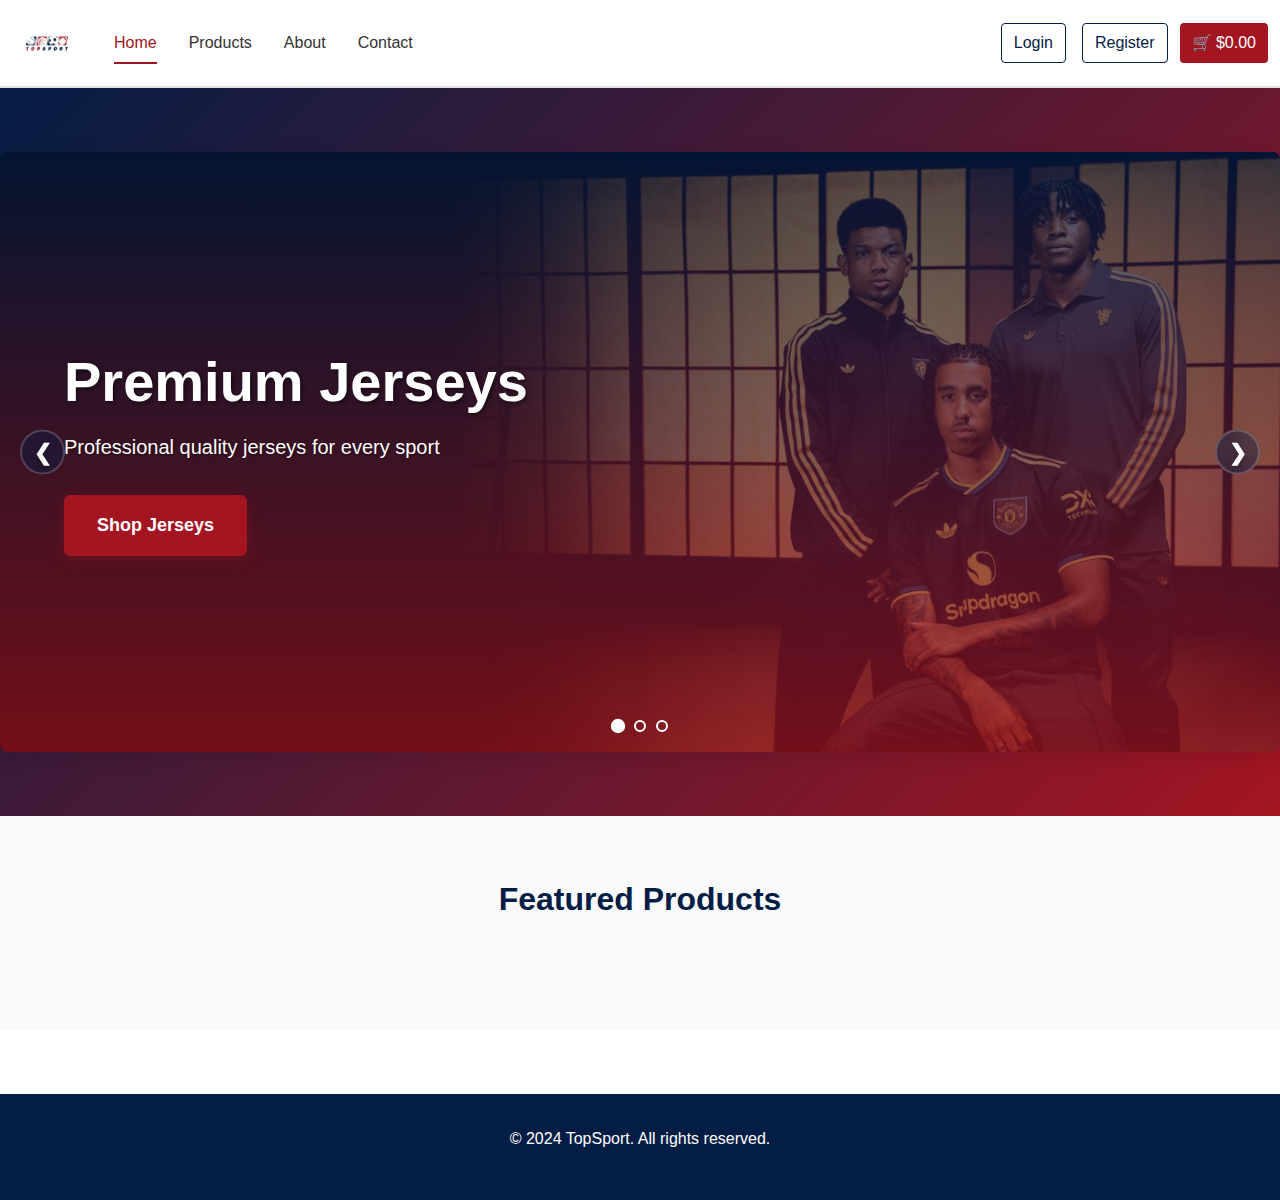
<file: index.html>
<!DOCTYPE html>
<html lang="en">
  <head>
    <meta charset="UTF-8" />
    <meta name="viewport" content="width=device-width, initial-scale=1.0" />
    <title>TopSport</title>
    <link rel="icon" type="image/svg+xml" href="images/title.svg" />

    <!-- Bootstrap CSS for layout only -->
    <link
      href="https://cdn.jsdelivr.net/npm/bootstrap@5.3.0/dist/css/bootstrap.min.css"
      rel="stylesheet"
    />

    <!-- Custom CSS -->
    <link rel="stylesheet" href="styles.css" />
  </head>
  <body>
    <!-- Navigation Header -->
    <header class="navbar-container">
      <nav class="navbar navbar-expand-lg" aria-label="Main navigation">
        <div class="container-fluid">
          <!-- Logo -->
          <a class="navbar-brand" href="#home" aria-label="TopSport Home">
            <img src="images/logo.jpg" alt="TopSport Logo" class="logo" />
          </a>

          <!-- Mobile Menu Toggle -->
          <button
            class="navbar-toggler"
            type="button"
            aria-controls="navbarNav"
            aria-expanded="false"
            aria-label="Toggle navigation menu"
          >
            <span class="navbar-toggler-icon"></span>
          </button>

          <!-- Navigation Links -->
          <div class="collapse navbar-collapse" id="navbarNav">
            <ul class="navbar-nav me-auto">
              <li class="nav-item">
                <a class="nav-link active" href="#home" aria-current="page"
                  >Home</a
                >
              </li>
              <li class="nav-item">
                <a class="nav-link" href="#products">Products</a>
              </li>
              <li class="nav-item">
                <a class="nav-link" href="#about">About</a>
              </li>
              <li class="nav-item">
                <a class="nav-link" href="#contact">Contact</a>
              </li>
            </ul>

            <!-- Auth & Cart Buttons -->
            <div class="navbar-nav ms-auto d-flex flex-row gap-2">
              <a class="nav-link auth-btn" href="auth.html" id="loginBtn"
                >Login</a
              >
              <a class="nav-link auth-btn" href="auth.html" id="registerBtn"
                >Register</a
              >
              <button
                class="btn cart-btn"
                onclick="window.location.href='cart.html'"
                aria-label="Shopping cart"
              >
                <span id="cartTotal">🛒 $0.00</span>
              </button>
            </div>
          </div>
        </div>
      </nav>
    </header>

    <!-- Main Content -->
    <main>
      <!-- Hero Section Placeholder -->
      <section id="hero" class="hero-section">
        <div class="container">
          <h1>Welcome to TopSport</h1>
          <p>Premium sports equipment for champions</p>
          <!-- Hero slider will be implemented here -->
        </div>
      </section>

      <!-- Products Section Placeholder -->
      <section id="products" class="products-section">
        <div class="container">
          <h2>Featured Products</h2>
          <!-- Product cards will be populated here -->
        </div>
      </section>
    </main>

    <!-- Footer Placeholder -->
    <footer class="footer">
      <div class="container">
        <p>&copy; 2024 TopSport. All rights reserved.</p>
      </div>
    </footer>

    <!-- Scripts -->
    <script src="app.js"></script>
    <script src="slider.js"></script>
  </body>
</html>
</file>
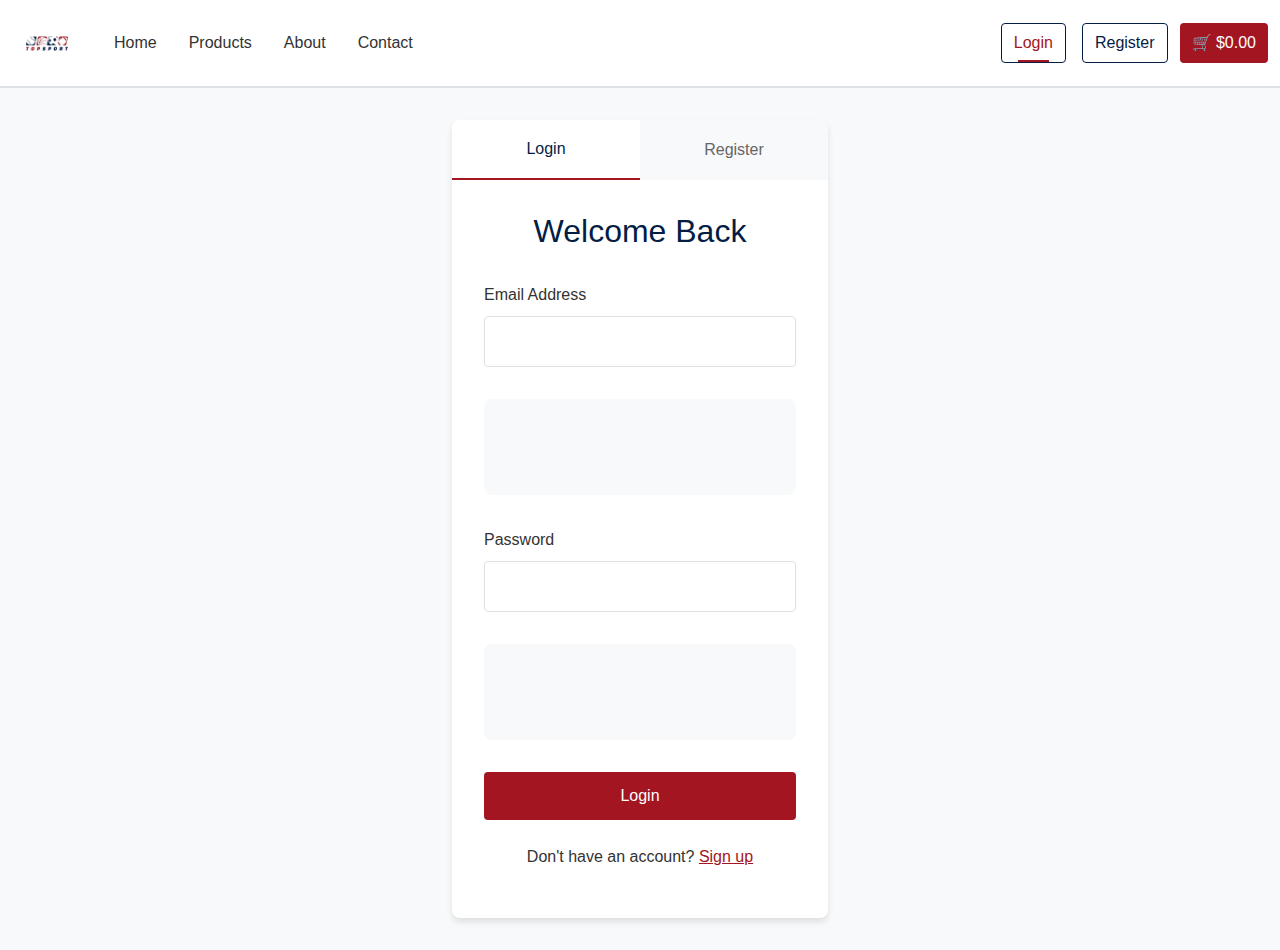
<file: auth.html>
<!DOCTYPE html>
<html lang="en">
<head>
    <meta charset="UTF-8">
    <meta name="viewport" content="width=device-width, initial-scale=1.0">
    <title>Login & Register - TopSport</title>
    
    <!-- Bootstrap CSS for layout only -->
    <link href="https://cdn.jsdelivr.net/npm/bootstrap@5.3.0/dist/css/bootstrap.min.css" rel="stylesheet">
    
    <!-- Custom CSS -->
    <link rel="stylesheet" href="styles.css">
</head>
<body>
    <!-- Navigation Header (same as index.html) -->
    <header class="navbar-container">
        <nav class="navbar navbar-expand-lg" aria-label="Main navigation">
            <div class="container-fluid">
                <!-- Logo -->
                <a class="navbar-brand" href="index.html" aria-label="TopSport Home">
                    <img src="images/logo.jpg" alt="TopSport Logo" class="logo">
                </a>

                <!-- Mobile Menu Toggle -->
                <button class="navbar-toggler" type="button" 
                        aria-controls="navbarNav" 
                        aria-expanded="false" 
                        aria-label="Toggle navigation menu">
                    <span class="navbar-toggler-icon"></span>
                </button>

                <!-- Navigation Links -->
                <div class="collapse navbar-collapse" id="navbarNav">
                    <ul class="navbar-nav me-auto">
                        <li class="nav-item">
                            <a class="nav-link" href="index.html">Home</a>
                        </li>
                        <li class="nav-item">
                            <a class="nav-link" href="index.html#products">Products</a>
                        </li>
                        <li class="nav-item">
                            <a class="nav-link" href="index.html#about">About</a>
                        </li>
                        <li class="nav-item">
                            <a class="nav-link" href="index.html#contact">Contact</a>
                        </li>
                    </ul>

                    <!-- Auth & Cart Buttons -->
                    <div class="navbar-nav ms-auto d-flex flex-row gap-2">
                        <a class="nav-link auth-btn active" href="auth.html" id="loginBtn">Login</a>
                        <a class="nav-link auth-btn" href="auth.html" id="registerBtn">Register</a>
                        <button class="btn cart-btn" 
                                onclick="window.location.href='cart.html'" 
                                aria-label="Shopping cart">
                            <span id="cartTotal">🛒 $0.00</span>
                        </button>
                    </div>
                </div>
            </div>
        </nav>
    </header>

    <!-- Auth Forms Container -->
    <main class="auth-container">
        <div class="container">
            <div class="row justify-content-center">
                <div class="col-md-6 col-lg-4">
                    <div class="auth-card">
                        <!-- Tab Navigation -->
                        <div class="auth-tabs">
                            <button class="tab-btn active" data-tab="login" aria-label="Login tab">Login</button>
                            <button class="tab-btn" data-tab="register" aria-label="Register tab">Register</button>
                        </div>

                        <!-- Login Form -->
                        <form id="loginForm" class="auth-form active" novalidate>
                            <h2>Welcome Back</h2>
                            
                            <div class="form-group">
                                <label for="loginEmail">Email Address</label>
                                <input type="email" id="loginEmail" name="email" required 
                                       aria-describedby="loginEmailError">
                                <div class="error-message" id="loginEmailError"></div>
                            </div>

                            <div class="form-group">
                                <label for="loginPassword">Password</label>
                                <input type="password" id="loginPassword" name="password" required 
                                       aria-describedby="loginPasswordError">
                                <div class="error-message" id="loginPasswordError"></div>
                            </div>

                            <button type="submit" class="btn auth-submit-btn">Login</button>
                            
                            <div class="form-footer">
                                <p>Don't have an account? <button type="button" class="link-btn" data-tab="register">Sign up</button></p>
                            </div>
                        </form>

                        <!-- Register Form -->
                        <form id="registerForm" class="auth-form" novalidate>
                            <h2>Create Account</h2>
                            
                            <div class="form-group">
                                <label for="registerName">Full Name</label>
                                <input type="text" id="registerName" name="name" required 
                                       aria-describedby="registerNameError">
                                <div class="error-message" id="registerNameError"></div>
                            </div>

                            <div class="form-group">
                                <label for="registerEmail">Email Address</label>
                                <input type="email" id="registerEmail" name="email" required 
                                       aria-describedby="registerEmailError">
                                <div class="error-message" id="registerEmailError"></div>
                            </div>

                            <div class="form-group">
                                <label for="registerPassword">Password</label>
                                <input type="password" id="registerPassword" name="password" required 
                                       aria-describedby="registerPasswordError">
                                <div class="error-message" id="registerPasswordError"></div>
                            </div>

                            <div class="form-group">
                                <label for="confirmPassword">Confirm Password</label>
                                <input type="password" id="confirmPassword" name="confirmPassword" required 
                                       aria-describedby="confirmPasswordError">
                                <div class="error-message" id="confirmPasswordError"></div>
                            </div>

                            <button type="submit" class="btn auth-submit-btn">Create Account</button>
                            
                            <div class="form-footer">
                                <p>Already have an account? <button type="button" class="link-btn" data-tab="login">Sign in</button></p>
                            </div>
                        </form>
                    </div>
                </div>
            </div>
        </div>
    </main>

    <!-- Scripts -->
    <script src="app.js"></script>
    <script src="auth.js"></script>
</body>
</html>
</file>
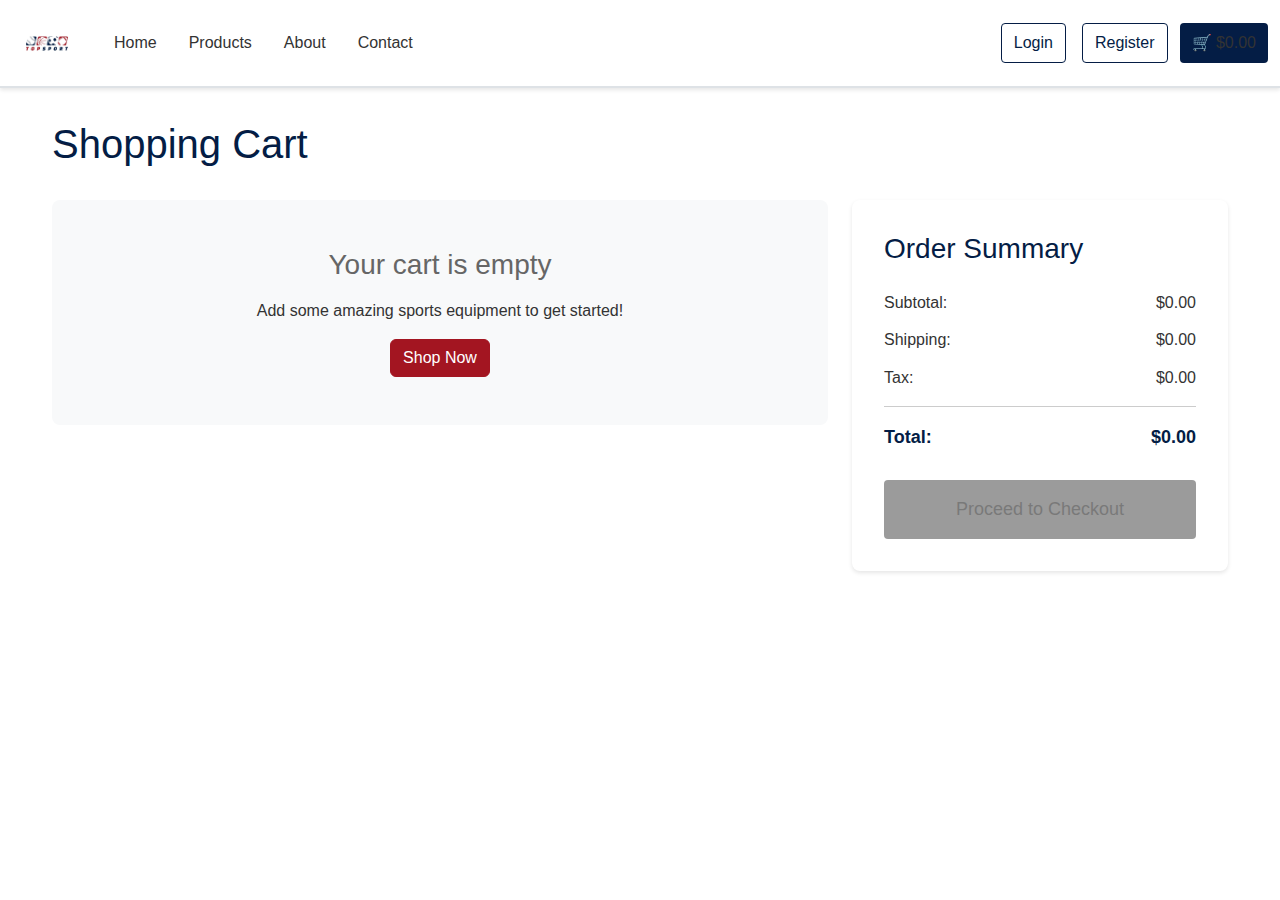
<file: cart.html>
<!DOCTYPE html>
<html lang="en">
<head>
    <meta charset="UTF-8">
    <meta name="viewport" content="width=device-width, initial-scale=1.0">
    <title>Shopping Cart - TopSport</title>
    
    <!-- Bootstrap CSS for layout only -->
    <link href="https://cdn.jsdelivr.net/npm/bootstrap@5.3.0/dist/css/bootstrap.min.css" rel="stylesheet">
    
    <!-- Custom CSS -->
    <link rel="stylesheet" href="styles.css">
</head>
<body>
    <!-- Navigation Header (same as other pages) -->
    <header class="navbar-container">
        <nav class="navbar navbar-expand-lg" aria-label="Main navigation">
            <div class="container-fluid">
                <!-- Logo -->
                <a class="navbar-brand" href="index.html" aria-label="TopSport Home">
                    <img src="images/logo.jpg" alt="TopSport Logo" class="logo">
                </a>

                <!-- Mobile Menu Toggle -->
                <button class="navbar-toggler" type="button" 
                        aria-controls="navbarNav" 
                        aria-expanded="false" 
                        aria-label="Toggle navigation menu">
                    <span class="navbar-toggler-icon"></span>
                </button>

                <!-- Navigation Links -->
                <div class="collapse navbar-collapse" id="navbarNav">
                    <ul class="navbar-nav me-auto">
                        <li class="nav-item">
                            <a class="nav-link" href="index.html">Home</a>
                        </li>
                        <li class="nav-item">
                            <a class="nav-link" href="index.html#products">Products</a>
                        </li>
                        <li class="nav-item">
                            <a class="nav-link" href="index.html#about">About</a>
                        </li>
                        <li class="nav-item">
                            <a class="nav-link" href="index.html#contact">Contact</a>
                        </li>
                    </ul>

                    <!-- Auth & Cart Buttons -->
                    <div class="navbar-nav ms-auto d-flex flex-row gap-2">
                        <a class="nav-link auth-btn" href="auth.html" id="loginBtn">Login</a>
                        <a class="nav-link auth-btn" href="auth.html" id="registerBtn">Register</a>
                        <button class="btn cart-btn active" 
                                onclick="window.location.href='cart.html'" 
                                aria-label="Shopping cart">
                            <span id="cartTotal">🛒 $0.00</span>
                        </button>
                    </div>
                </div>
            </div>
        </nav>
    </header>

    <!-- Cart Content -->
    <main class="cart-container">
        <div class="container">
            <div class="row">
                <div class="col-12">
                    <h1>Shopping Cart</h1>
                </div>
            </div>

            <!-- Cart Items -->
            <div class="row">
                <div class="col-lg-8">
                    <div class="cart-items" id="cartItemsContainer">
                        <!-- Cart items will be populated by JavaScript -->
                        <div class="empty-cart" id="emptyCartMessage">
                            <h3>Your cart is empty</h3>
                            <p>Add some amazing sports equipment to get started!</p>
                            <a href="index.html#products" class="btn btn-primary">Shop Now</a>
                        </div>
                    </div>
                </div>

                <!-- Cart Summary -->
                <div class="col-lg-4">
                    <div class="cart-summary">
                        <h3>Order Summary</h3>
                        <div class="summary-row">
                            <span>Subtotal:</span>
                            <span id="cartSubtotal">$0.00</span>
                        </div>
                        <div class="summary-row">
                            <span>Shipping:</span>
                            <span id="cartShipping">$0.00</span>
                        </div>
                        <div class="summary-row">
                            <span>Tax:</span>
                            <span id="cartTax">$0.00</span>
                        </div>
                        <hr>
                        <div class="summary-row total">
                            <span>Total:</span>
                            <span id="cartGrandTotal">$0.00</span>
                        </div>
                        
                        <button class="btn checkout-btn" id="checkoutBtn" disabled>
                            Proceed to Checkout
                        </button>
                    </div>
                </div>
            </div>
        </div>
    </main>

    <!-- Scripts -->
    <script src="app.js"></script>
</body>
</html>
</file>
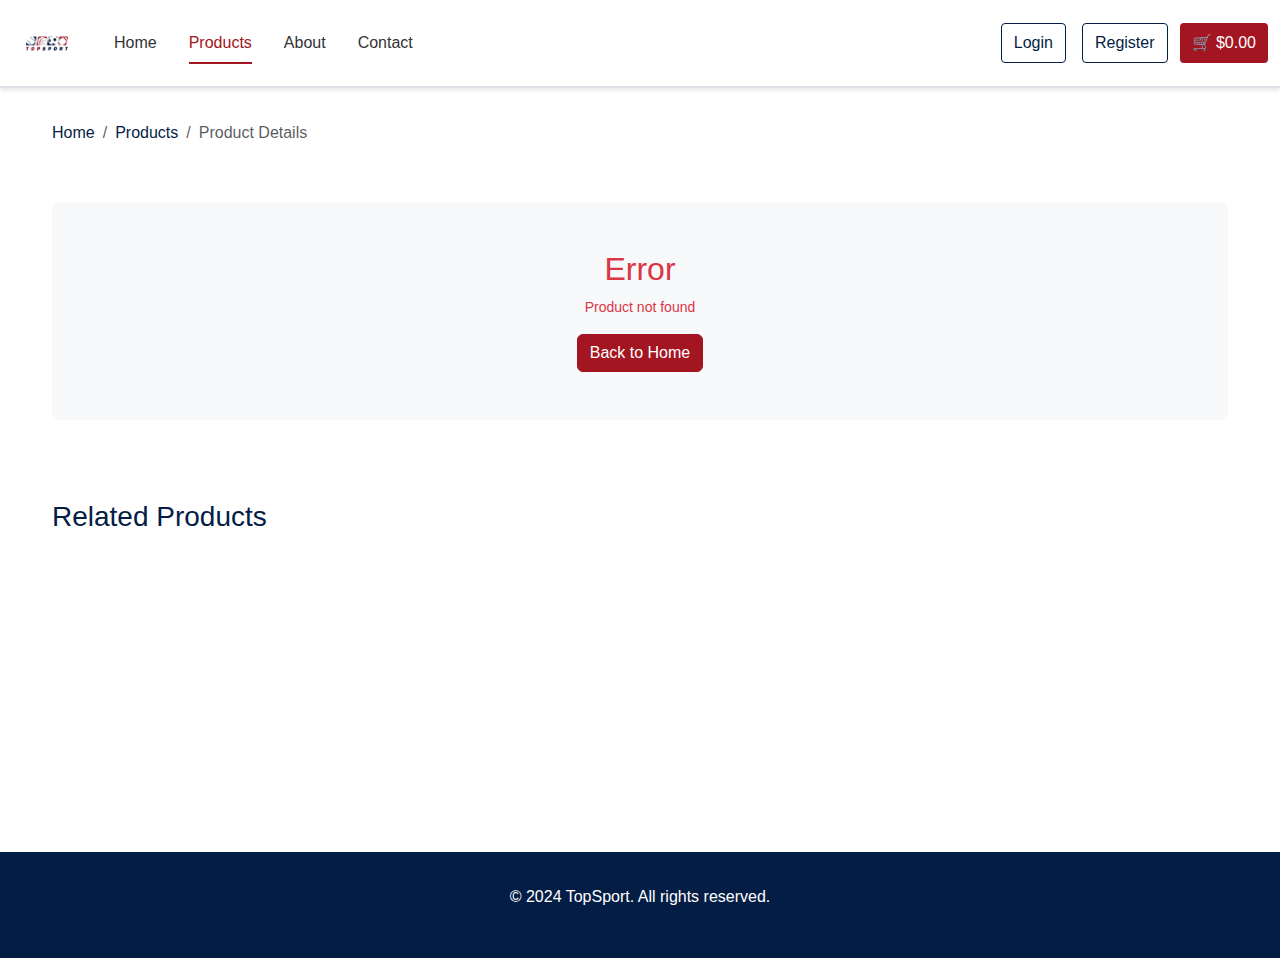
<file: product-details.html>
<!DOCTYPE html>
<html lang="en">
  <head>
    <meta charset="UTF-8" />
    <meta name="viewport" content="width=device-width, initial-scale=1.0" />
    <title>Product Details - TopSport</title>
    <link rel="icon" type="image/svg+xml" href="images/title.svg" />

    <!-- Bootstrap CSS for layout only -->
    <link
      href="https://cdn.jsdelivr.net/npm/bootstrap@5.3.0/dist/css/bootstrap.min.css"
      rel="stylesheet"
    />

    <!-- Custom CSS -->
    <link rel="stylesheet" href="styles.css" />
  </head>
  <body>
    <!-- Navigation Header (same as other pages) -->
    <header class="navbar-container">
      <nav class="navbar navbar-expand-lg" aria-label="Main navigation">
        <div class="container-fluid">
          <!-- Logo -->
          <a class="navbar-brand" href="index.html" aria-label="TopSport Home">
            <img src="images/logo.jpg" alt="TopSport Logo" class="logo" />
          </a>

          <!-- Mobile Menu Toggle -->
          <button
            class="navbar-toggler"
            type="button"
            aria-controls="navbarNav"
            aria-expanded="false"
            aria-label="Toggle navigation menu"
          >
            <span class="navbar-toggler-icon"></span>
          </button>

          <!-- Navigation Links -->
          <div class="collapse navbar-collapse" id="navbarNav">
            <ul class="navbar-nav me-auto">
              <li class="nav-item">
                <a class="nav-link" href="index.html">Home</a>
              </li>
              <li class="nav-item">
                <a class="nav-link active" href="index.html#products">Products</a>
              </li>
              <li class="nav-item">
                <a class="nav-link" href="index.html#about">About</a>
              </li>
              <li class="nav-item">
                <a class="nav-link" href="index.html#contact">Contact</a>
              </li>
            </ul>

            <!-- Auth & Cart Buttons -->
            <div class="navbar-nav ms-auto d-flex flex-row gap-2">
              <a class="nav-link auth-btn" href="auth.html" id="loginBtn">Login</a>
              <a class="nav-link auth-btn" href="auth.html" id="registerBtn">Register</a>
              <button
                class="btn cart-btn"
                onclick="window.location.href='cart.html'"
                aria-label="Shopping cart"
              >
                <span id="cartTotal">🛒 $0.00</span>
              </button>
            </div>
          </div>
        </div>
      </nav>
    </header>

    <!-- Product Details Content -->
    <main class="product-details-container">
      <div class="container">
        <!-- Breadcrumb -->
        <nav aria-label="breadcrumb" class="mb-4">
          <ol class="breadcrumb">
            <li class="breadcrumb-item"><a href="index.html">Home</a></li>
            <li class="breadcrumb-item"><a href="index.html#products">Products</a></li>
            <li class="breadcrumb-item active" aria-current="page" id="productBreadcrumb">Product Details</li>
          </ol>
        </nav>

        <!-- Product Details -->
        <div class="row" id="productDetailsContent">
          <!-- Content will be populated by JavaScript -->
          <div class="col-12 text-center">
            <div class="loading-spinner">Loading product details...</div>
          </div>
        </div>

        <!-- Related Products -->
        <section class="related-products mt-5">
          <h3>Related Products</h3>
          <div class="row" id="relatedProductsGrid">
            <!-- Related products will be populated here -->
          </div>
        </section>
      </div>
    </main>

    <!-- Back to Top Button -->
    <button id="backToTopBtn" class="back-to-top" aria-label="Back to top">
      <span class="back-to-top-icon">↑</span>
    </button>

    <!-- Footer -->
    <footer class="footer">
      <div class="container">
        <p>&copy; 2024 TopSport. All rights reserved.</p>
      </div>
    </footer>

    <!-- Scripts -->
    <script src="app.js"></script>
    <script src="product-details.js"></script>
  </body>
</html>
</file>
<file: styles.css>
/* CSS Variables - Extracted from logo colors */
:root {
    --primary-color: #041D45;
    --accent-color: #A31521;
    --text-color: #333;
    --text-light: #666;
    --bg-color: #ffffff;
    --bg-light: #f8f9fa;
    --border-color: #dee2e6;
    --success-color: #28a745;
    --error-color: #dc3545;
    --warning-color: #ffc107;
    
    /* Responsive breakpoints */
    --mobile-max: 500px;
    --laptop-min: 1024px;
}

/* Global Styles */
* {
    margin: 0;
    padding: 0;
    box-sizing: border-box;
}

body {
    font-family: 'Segoe UI', Tahoma, Geneva, Verdana, sans-serif;
    line-height: 1.6;
    color: var(--text-color);
    background-color: var(--bg-color);
}

/* Navigation Styles */
.navbar-container {
    background-color: var(--bg-color);
    border-bottom: 2px solid var(--border-color);
    box-shadow: 0 2px 4px rgba(0,0,0,0.1);
}

.navbar {
    padding: 0.5rem 0;
}

.navbar-brand {
    padding: 0;
}

.logo {
    height: 70px;
    width: auto;
    transition: transform 0.3s ease;
}

.logo:hover {
    transform: scale(1.05);
}

/* Navigation Links */
.nav-link {
    color: var(--text-color) !important;
    font-weight: 500;
    padding: 0.5rem 1rem !important;
    transition: all 0.3s ease;
    position: relative;
    border: none;
}

.nav-link:hover {
    color: var(--accent-color) !important;
}

.nav-link:hover::after {
    content: '';
    position: absolute;
    bottom: 0;
    left: 1rem;
    right: 1rem;
    height: 2px;
    background-color: var(--accent-color);
    animation: slideIn 0.3s ease;
}

.nav-link.active {
    color: var(--accent-color) !important;
}

.nav-link.active::after {
    content: '';
    position: absolute;
    bottom: 0;
    left: 1rem;
    right: 1rem;
    height: 2px;
    background-color: var(--accent-color);
}

@keyframes slideIn {
    from {
        width: 0;
        left: 50%;
        right: 50%;
    }
    to {
        width: auto;
        left: 1rem;
        right: 1rem;
    }
}

/* Auth Buttons */
.auth-btn {
    background-color: transparent;
    border: 1px solid var(--primary-color);
    color: var(--primary-color) !important;
    padding: 0.375rem 0.75rem !important;
    border-radius: 4px;
    text-decoration: none;
    transition: all 0.3s ease;
    margin: 0 0.25rem;
}

.auth-btn:hover {
    background-color: var(--primary-color);
    color: white !important;
}

/* Cart Button */
.cart-btn {
    background-color: var(--accent-color);
    color: white;
    border: none;
    padding: 0.375rem 0.75rem;
    border-radius: 4px;
    font-weight: 500;
    transition: all 0.3s ease;
}

.cart-btn:hover {
    background-color: #8b1219;
    transform: translateY(-1px);
}

.cart-btn.active {
    background-color: var(--primary-color);
}

/* Mobile Navigation Toggle */
.navbar-toggler {
    border: none;
    padding: 0.25rem 0.5rem;
    background-color: transparent;
}

.navbar-toggler:focus {
    box-shadow: 0 0 0 0.2rem rgba(4, 29, 69, 0.25);
}

.navbar-toggler-icon {
    background-image: none;
    width: 24px;
    height: 18px;
    position: relative;
    transition: all 0.3s ease;
}

.navbar-toggler-icon::before,
.navbar-toggler-icon::after,
.navbar-toggler-icon {
    background-color: var(--primary-color);
}

.navbar-toggler-icon::before,
.navbar-toggler-icon::after {
    content: '';
    position: absolute;
    left: 0;
    width: 100%;
    height: 2px;
    transition: all 0.3s ease;
}

.navbar-toggler-icon::before {
    top: 0;
}

.navbar-toggler-icon::after {
    bottom: 0;
}

.navbar-toggler-icon {
    background-color: var(--primary-color);
    height: 2px;
    top: 8px;
}

/* Mobile Styles */
@media (max-width: 500px) {
    .navbar-nav.ms-auto {
        flex-direction: column !important;
        gap: 0.5rem !important;
        margin-top: 1rem;
        padding-top: 1rem;
        border-top: 1px solid var(--border-color);
    }
    
    .auth-btn,
    .cart-btn {
        text-align: center;
        width: 100%;
        margin: 0.25rem 0;
    }
    
    .logo {
        height: 60px;
    }
    
    .navbar-collapse {
        margin-top: 1rem;
    }
}

/* Hero Section Placeholder */
.hero-section {
    background: linear-gradient(135deg, var(--primary-color), var(--accent-color));
    color: white;
    padding: 4rem 0;
    text-align: center;
}

.hero-section h1 {
    font-size: 3rem;
    margin-bottom: 1rem;
    font-weight: 700;
}

.hero-section p {
    font-size: 1.25rem;
    margin-bottom: 2rem;
}

@media (max-width: 500px) {
    .hero-section {
        padding: 2rem 0;
    }
    
    .hero-section h1 {
        font-size: 2rem;
    }
    
    .hero-section p {
        font-size: 1rem;
    }
}

/* Products Section Placeholder */
.products-section {
    padding: 4rem 0;
    background-color: var(--bg-light);
}

.products-section h2 {
    text-align: center;
    margin-bottom: 3rem;
    color: var(--primary-color);
    font-weight: 600;
}

/* Auth Page Styles */
.auth-container {
    min-height: calc(100vh - 200px);
    display: flex;
    align-items: center;
    padding: 2rem 0;
    background-color: var(--bg-light);
}

.auth-card {
    background: white;
    border-radius: 8px;
    box-shadow: 0 4px 6px rgba(0, 0, 0, 0.1);
    overflow: hidden;
}

.auth-tabs {
    display: flex;
    background-color: var(--bg-light);
}

.tab-btn {
    flex: 1;
    padding: 1rem;
    border: none;
    background: transparent;
    color: var(--text-light);
    font-weight: 500;
    cursor: pointer;
    transition: all 0.3s ease;
}

.tab-btn.active {
    background-color: white;
    color: var(--primary-color);
    border-bottom: 2px solid var(--accent-color);
}

.auth-form {
    display: none;
    padding: 2rem;
}

.auth-form.active {
    display: block;
}

.auth-form h2 {
    text-align: center;
    margin-bottom: 2rem;
    color: var(--primary-color);
}

.form-group {
    margin-bottom: 1.5rem;
}

.form-group label {
    display: block;
    margin-bottom: 0.5rem;
    font-weight: 500;
    color: var(--text-color);
}

.form-group input {
    width: 100%;
    padding: 0.75rem;
    border: 1px solid var(--border-color);
    border-radius: 4px;
    font-size: 1rem;
    transition: border-color 0.3s ease;
}

.form-group input:focus {
    outline: none;
    border-color: var(--accent-color);
    box-shadow: 0 0 0 0.2rem rgba(163, 21, 33, 0.25);
}

.error-message {
    color: var(--error-color);
    font-size: 0.875rem;
    margin-top: 0.25rem;
    min-height: 1.25rem;
}

.auth-submit-btn {
    width: 100%;
    padding: 0.75rem;
    background-color: var(--accent-color);
    color: white;
    border: none;
    border-radius: 4px;
    font-size: 1rem;
    font-weight: 500;
    cursor: pointer;
    transition: background-color 0.3s ease;
}

.auth-submit-btn:hover {
    background-color: #8b1219;
}

.form-footer {
    text-align: center;
    margin-top: 1.5rem;
}

.link-btn {
    background: none;
    border: none;
    color: var(--accent-color);
    text-decoration: underline;
    cursor: pointer;
    font-size: inherit;
}

.link-btn:hover {
    color: #8b1219;
}

/* Cart Page Styles */
.cart-container {
    min-height: calc(100vh - 200px);
    padding: 2rem 0;
}

.cart-container h1 {
    color: var(--primary-color);
    margin-bottom: 2rem;
}

.empty-cart {
    text-align: center;
    padding: 3rem;
    background-color: var(--bg-light);
    border-radius: 8px;
}

.empty-cart h3 {
    color: var(--text-light);
    margin-bottom: 1rem;
}

.cart-summary {
    background: white;
    padding: 2rem;
    border-radius: 8px;
    box-shadow: 0 2px 4px rgba(0, 0, 0, 0.1);
    position: sticky;
    top: 2rem;
}

.cart-summary h3 {
    color: var(--primary-color);
    margin-bottom: 1.5rem;
}

.summary-row {
    display: flex;
    justify-content: space-between;
    margin-bottom: 0.75rem;
}

.summary-row.total {
    font-weight: 600;
    font-size: 1.125rem;
    color: var(--primary-color);
}

.checkout-btn {
    width: 100%;
    padding: 1rem;
    background-color: var(--accent-color);
    color: white;
    border: none;
    border-radius: 4px;
    font-size: 1.125rem;
    font-weight: 500;
    cursor: pointer;
    transition: background-color 0.3s ease;
    margin-top: 1rem;
}

.checkout-btn:hover:not(:disabled) {
    background-color: #8b1219;
}

.checkout-btn:disabled {
    background-color: var(--text-light);
    cursor: not-allowed;
}

/* Footer */
.footer {
    background-color: var(--primary-color);
    color: white;
    text-align: center;
    padding: 2rem 0;
    margin-top: 4rem;
}

/* Utility Classes */
.btn-primary {
    background-color: var(--accent-color);
    border-color: var(--accent-color);
}

.btn-primary:hover {
    background-color: #8b1219;
    border-color: #8b1219;
}

/* Focus Styles for Accessibility */
button:focus,
.nav-link:focus,
input:focus {
    outline: 2px solid var(--accent-color);
    outline-offset: 2px;
}

/* Hero Slider Styles */
.hero-slider {
    position: relative;
    height: 500px;
    overflow: hidden;
    border-radius: 8px;
    box-shadow: 0 4px 20px rgba(0, 0, 0, 0.1);
}

.slider-wrapper {
    position: relative;
    height: 100%;
}

.slides-container {
    position: relative;
    height: 100%;
}

.slide {
    position: absolute;
    top: 0;
    left: 0;
    width: 100%;
    height: 100%;
    background-size: cover;
    background-position: center;
    background-repeat: no-repeat;
    display: flex;
    align-items: center;
    justify-content: flex-start;
    opacity: 0;
    transition: opacity 0.5s ease-in-out;
}

.slide.active {
    opacity: 1;
}

.slide-content {
    text-align: left;
    color: white;
    max-width: 600px;
    padding: 2rem;
    margin-left: 2rem;
}

.slide-title {
    font-size: 3rem;
    font-weight: 700;
    margin-bottom: 1rem;
    text-shadow: 2px 2px 4px rgba(0, 0, 0, 0.5);
}

.slide-subtitle {
    font-size: 1.25rem;
    margin-bottom: 2rem;
    text-shadow: 1px 1px 2px rgba(0, 0, 0, 0.5);
}

.slide-cta {
    background-color: var(--accent-color);
    color: white;
    padding: 1rem 2rem;
    font-size: 1.125rem;
    font-weight: 600;
    text-decoration: none;
    border-radius: 6px;
    transition: all 0.3s ease;
    display: inline-block;
    box-shadow: 0 4px 15px rgba(163, 21, 33, 0.3);
}

.slide-cta:hover {
    background-color: #8b1219;
    transform: translateY(-2px);
    box-shadow: 0 6px 20px rgba(163, 21, 33, 0.4);
    color: white;
}

/* Slider Controls */
.slider-control {
    position: absolute;
    top: 50%;
    transform: translateY(-50%);
    background: rgba(4, 29, 69, 0.4);
    border: 2px solid rgba(255, 255, 255, 0.2);
    width: 45px;
    height: 45px;
    border-radius: 50%;
    cursor: pointer;
    transition: all 0.3s ease;
    z-index: 10;
    display: flex;
    align-items: center;
    justify-content: center;
    backdrop-filter: blur(10px);
}

.slider-control:hover {
    background: var(--accent-color);
    border-color: rgba(255, 255, 255, 0.6);
    transform: translateY(-50%) scale(1.1);
    box-shadow: 0 4px 15px rgba(163, 21, 33, 0.4);
}

.slider-control.prev {
    left: 20px;
}

.slider-control.next {
    right: 20px;
}

.control-icon {
    font-size: 1.4rem;
    color: white;
    font-weight: bold;
    text-shadow: 0 2px 4px rgba(0, 0, 0, 0.3);
}

/* Play/Pause Button */
.slider-playpause {
    position: absolute;
    top: 20px;
    right: 20px;
    background: rgba(255, 255, 255, 0.9);
    border: none;
    width: 40px;
    height: 40px;
    border-radius: 50%;
    cursor: pointer;
    transition: all 0.3s ease;
    z-index: 10;
    display: flex;
    align-items: center;
    justify-content: center;
}

.slider-playpause:hover {
    background: white;
    transform: scale(1.1);
}

.playpause-icon {
    font-size: 1rem;
    color: var(--primary-color);
}

/* Slider Dots */
.slider-dots {
    position: absolute;
    bottom: 20px;
    left: 50%;
    transform: translateX(-50%);
    display: flex;
    gap: 10px;
    z-index: 10;
}

.dot {
    width: 12px;
    height: 12px;
    border-radius: 50%;
    border: 2px solid white;
    background: transparent;
    cursor: pointer;
    transition: all 0.3s ease;
}

.dot.active,
.dot:hover {
    background: white;
    transform: scale(1.2);
}

/* Mobile Slider Styles */
@media (max-width: 500px) {
    .hero-slider {
        height: 400px;
    }
    
    .slide-title {
        font-size: 2rem;
    }
    
    .slide-subtitle {
        font-size: 1rem;
    }
    
    .slide-cta {
        padding: 0.75rem 1.5rem;
        font-size: 1rem;
    }
    
    .slider-control {
        width: 35px;
        height: 35px;
    }
    
    .slider-control.prev {
        left: 10px;
    }
    
    .slider-control.next {
        right: 10px;
    }
    
    .control-icon {
        font-size: 1.1rem;
    }
    
    .slider-playpause {
        width: 35px;
        height: 35px;
        top: 15px;
        right: 15px;
    }
    
    .playpause-icon {
        font-size: 0.875rem;
    }
    
    .slider-dots {
        bottom: 15px;
    }
    
    .dot {
        width: 10px;
        height: 10px;
    }
}

/* Input Error Styles */
input.error {
    border-color: var(--error-color);
    box-shadow: 0 0 0 0.2rem rgba(220, 53, 69, 0.25);
}

/* Product Styles */
.products-section {
    padding: 4rem 0;
    background-color: var(--bg-light);
}

.products-section h2 {
    text-align: center;
    margin-bottom: 3rem;
    color: var(--primary-color);
    font-weight: 600;
}

/* Filter Buttons */
.filter-buttons {
    display: flex;
    justify-content: center;
    gap: 1rem;
    flex-wrap: wrap;
}

.filter-btn {
    background-color: white;
    color: var(--primary-color);
    border: 2px solid var(--primary-color);
    padding: 0.5rem 1.5rem;
    border-radius: 25px;
    font-weight: 500;
    transition: all 0.3s ease;
}

.filter-btn:hover,
.filter-btn.active {
    background-color: var(--primary-color);
    color: white;
}

/* Product Cards */
.product-card {
    background: white;
    border-radius: 12px;
    box-shadow: 0 4px 6px rgba(0, 0, 0, 0.1);
    transition: all 0.3s ease;
    cursor: pointer;
    overflow: hidden;
    height: 100%;
    display: flex;
    flex-direction: column;
}

.product-card:hover {
    transform: translateY(-5px);
    box-shadow: 0 8px 25px rgba(0, 0, 0, 0.15);
}

.product-image-container {
    position: relative;
    overflow: hidden;
    height: 250px;
}

.product-image {
    width: 100%;
    height: 100%;
    object-fit: cover;
    transition: transform 0.3s ease;
}

.product-card:hover .product-image {
    transform: scale(1.05);
}

.out-of-stock-badge,
.featured-badge {
    position: absolute;
    top: 10px;
    right: 10px;
    padding: 0.25rem 0.75rem;
    border-radius: 15px;
    font-size: 0.75rem;
    font-weight: 600;
    text-transform: uppercase;
}

.out-of-stock-badge {
    background-color: var(--error-color);
    color: white;
}

.featured-badge {
    background-color: var(--accent-color);
    color: white;
}

.product-info {
    padding: 1.5rem;
    flex-grow: 1;
    display: flex;
    flex-direction: column;
}

.product-name {
    font-size: 1.25rem;
    font-weight: 600;
    color: var(--primary-color);
    margin-bottom: 0.5rem;
    line-height: 1.3;
}

.product-description {
    color: var(--text-light);
    font-size: 0.9rem;
    margin-bottom: 1rem;
    flex-grow: 1;
    line-height: 1.4;
}

.product-price {
    font-size: 1.5rem;
    font-weight: 700;
    color: var(--accent-color);
    margin-bottom: 1rem;
}

.product-actions {
    display: flex;
    gap: 0.5rem;
    flex-wrap: wrap;
}

.product-actions .btn {
    flex: 1;
    min-width: 120px;
}

/* Product Details Page */
.product-details-container {
    padding: 2rem 0;
    min-height: calc(100vh - 200px);
}

.breadcrumb {
    background: none;
    padding: 0;
}

.breadcrumb-item a {
    color: var(--primary-color);
    text-decoration: none;
}

.breadcrumb-item a:hover {
    color: var(--accent-color);
}

.product-image-large {
    position: relative;
    border-radius: 12px;
    overflow: hidden;
    box-shadow: 0 4px 20px rgba(0, 0, 0, 0.1);
}

.product-image-large img {
    width: 100%;
    height: auto;
    max-height: 500px;
    object-fit: cover;
}

.out-of-stock-overlay {
    position: absolute;
    top: 0;
    left: 0;
    right: 0;
    bottom: 0;
    background: rgba(0, 0, 0, 0.7);
    color: white;
    display: flex;
    align-items: center;
    justify-content: center;
    font-size: 1.5rem;
    font-weight: 600;
}

.product-details-info {
    padding: 2rem 0;
}

.product-title {
    color: var(--primary-color);
    font-weight: 700;
    margin-bottom: 1rem;
}

.product-meta {
    display: flex;
    gap: 1rem;
    margin-bottom: 1.5rem;
    flex-wrap: wrap;
}

.product-category,
.product-sport {
    background: var(--bg-light);
    color: var(--primary-color);
    padding: 0.25rem 0.75rem;
    border-radius: 15px;
    font-size: 0.875rem;
    font-weight: 500;
}

.featured-tag {
    background: var(--accent-color);
    color: white;
    padding: 0.25rem 0.75rem;
    border-radius: 15px;
    font-size: 0.875rem;
    font-weight: 500;
}

.product-price-large {
    font-size: 2.5rem;
    font-weight: 700;
    color: var(--accent-color);
    margin-bottom: 1.5rem;
}

.product-description-full {
    font-size: 1.1rem;
    line-height: 1.6;
    margin-bottom: 2rem;
    color: var(--text-color);
}

.product-stock-status {
    margin-bottom: 2rem;
}

.in-stock {
    color: var(--success-color);
    font-weight: 600;
}

.out-of-stock {
    color: var(--error-color);
    font-weight: 600;
}

.product-actions-detailed {
    display: flex;
    flex-direction: column;
    gap: 1rem;
    margin-bottom: 2rem;
}

.quantity-selector {
    display: flex;
    align-items: center;
    gap: 1rem;
}

.quantity-controls {
    display: flex;
    align-items: center;
    border: 2px solid var(--border-color);
    border-radius: 6px;
    overflow: hidden;
}

.quantity-btn {
    background: var(--bg-light);
    border: none;
    padding: 0.5rem 1rem;
    cursor: pointer;
    font-weight: 600;
    transition: background-color 0.3s ease;
}

.quantity-btn:hover:not(:disabled) {
    background: var(--primary-color);
    color: white;
}

.quantity-btn:disabled {
    opacity: 0.5;
    cursor: not-allowed;
}

#quantity {
    border: none;
    padding: 0.5rem;
    width: 60px;
    text-align: center;
    font-weight: 600;
}

.product-specifications {
    background: var(--bg-light);
    padding: 1.5rem;
    border-radius: 8px;
    margin-top: 2rem;
}

.product-specifications h4 {
    color: var(--primary-color);
    margin-bottom: 1rem;
}

.product-specifications ul {
    list-style: none;
    padding: 0;
    margin: 0;
}

.product-specifications li {
    padding: 0.5rem 0;
    border-bottom: 1px solid var(--border-color);
}

.product-specifications li:last-child {
    border-bottom: none;
}

/* Related Products */
.related-products h3 {
    color: var(--primary-color);
    margin-bottom: 2rem;
}

/* Notifications */
.notification {
    position: fixed;
    top: 20px;
    right: 20px;
    padding: 1rem 1.5rem;
    border-radius: 6px;
    color: white;
    font-weight: 500;
    z-index: 1000;
    transform: translateX(100%);
    transition: transform 0.3s ease;
}

.notification.show {
    transform: translateX(0);
}

.notification-success {
    background-color: var(--success-color);
}

.notification-error {
    background-color: var(--error-color);
}

.notification-info {
    background-color: var(--primary-color);
}

/* Loading and Error States */
.loading-spinner {
    text-align: center;
    padding: 3rem;
    color: var(--text-light);
    font-size: 1.1rem;
}

.error-message {
    text-align: center;
    padding: 3rem;
    background: var(--bg-light);
    border-radius: 8px;
    margin: 2rem 0;
}

.error-message h4 {
    color: var(--error-color);
    margin-bottom: 1rem;
}

.no-products {
    color: var(--text-light);
    font-size: 1.1rem;
    padding: 2rem;
}

/* Mobile Styles */
@media (max-width: 500px) {
    .filter-buttons {
        gap: 0.5rem;
    }
    
    .filter-btn {
        padding: 0.4rem 1rem;
        font-size: 0.9rem;
    }
    
    .product-card {
        margin-bottom: 1rem;
    }
    
    .product-image-container {
        height: 200px;
    }
    
    .product-actions {
        flex-direction: column;
    }
    
    .product-actions .btn {
        min-width: auto;
    }
    
    .product-details-info {
        padding: 1rem 0;
    }
    
    .product-title {
        font-size: 1.5rem;
    }
    
    .product-price-large {
        font-size: 2rem;
    }
    
    .product-actions-detailed {
        gap: 0.75rem;
    }
    
    .quantity-selector {
        flex-direction: column;
        align-items: flex-start;
        gap: 0.5rem;
    }
    
    .notification {
        right: 10px;
        left: 10px;
        transform: translateY(-100%);
    }
    
    .notification.show {
        transform: translateY(0);
    }
}

/* Laptop Styles */
@media (min-width: 1024px) {
    .navbar-nav.ms-auto {
        flex-direction: row !important;
    }
    
    .hero-section h1 {
        font-size: 3.5rem;
    }
    
    .hero-slider {
        height: 600px;
    }
    
    .slide-title {
        font-size: 3.5rem;
    }
    
    .slide-subtitle {
        font-size: 1.5rem;
    }
    
    .product-actions-detailed {
        flex-direction: row;
        align-items: center;
    }
    
    .quantity-selector {
        flex-direction: row;
    }
    
    .container {
        max-width: 1200px;
    }
}

/* Cart Page Styles */
.cart-items-header {
    display: grid;
    grid-template-columns: 100px 1fr 100px 120px 100px 80px;
    gap: 1rem;
    padding: 1rem;
    background: var(--bg-light);
    border-radius: 8px;
    margin-bottom: 1rem;
    font-weight: 600;
    color: var(--primary-color);
}

.cart-item {
    display: grid;
    grid-template-columns: 100px 1fr 100px 120px 100px 80px;
    gap: 1rem;
    padding: 1.5rem 1rem;
    background: white;
    border-radius: 8px;
    margin-bottom: 1rem;
    box-shadow: 0 2px 4px rgba(0, 0, 0, 0.1);
    align-items: center;
}

.cart-item-image img {
    width: 80px;
    height: 80px;
    object-fit: cover;
    border-radius: 6px;
}

.cart-item-name {
    font-size: 1.1rem;
    font-weight: 600;
    color: var(--primary-color);
    margin-bottom: 0.5rem;
}

.cart-item-description {
    font-size: 0.9rem;
    color: var(--text-light);
    margin-bottom: 0.5rem;
}

.cart-item-meta {
    display: flex;
    gap: 0.5rem;
}

.cart-item-category,
.cart-item-sport {
    background: var(--bg-light);
    color: var(--primary-color);
    padding: 0.2rem 0.5rem;
    border-radius: 10px;
    font-size: 0.75rem;
    font-weight: 500;
}

.cart-item-price {
    text-align: center;
}

.item-unit-price {
    font-weight: 600;
    color: var(--accent-color);
}

.quantity-controls-cart {
    display: flex;
    align-items: center;
    justify-content: center;
    gap: 0.5rem;
}

.quantity-btn-cart {
    background: var(--primary-color);
    color: white;
    border: none;
    width: 30px;
    height: 30px;
    border-radius: 50%;
    cursor: pointer;
    font-weight: 600;
    transition: background-color 0.3s ease;
}

.quantity-btn-cart:hover {
    background: var(--accent-color);
}

.quantity-display {
    font-weight: 600;
    min-width: 30px;
    text-align: center;
}

.cart-item-total {
    text-align: center;
}

.item-total-price {
    font-size: 1.1rem;
    font-weight: 700;
    color: var(--accent-color);
}

.cart-item-actions {
    text-align: center;
}

.shipping-message {
    margin-bottom: 1rem;
    padding: 1rem;
    border-radius: 6px;
    text-align: center;
}

.shipping-notice {
    color: var(--primary-color);
    font-weight: 500;
}

.shipping-notice.free {
    color: var(--success-color);
}

/* Checkout Modal */
.checkout-modal {
    position: fixed;
    top: 0;
    left: 0;
    right: 0;
    bottom: 0;
    background: rgba(0, 0, 0, 0.7);
    display: flex;
    align-items: center;
    justify-content: center;
    z-index: 1000;
    padding: 1rem;
}

.modal-content {
    background: white;
    border-radius: 12px;
    padding: 2rem;
    max-width: 500px;
    width: 100%;
    max-height: 80vh;
    overflow-y: auto;
}

.modal-content h3 {
    color: var(--primary-color);
    margin-bottom: 1rem;
}

.order-summary {
    margin: 1.5rem 0;
}

.order-item {
    display: flex;
    justify-content: space-between;
    padding: 0.5rem 0;
    border-bottom: 1px solid var(--border-color);
}

.order-totals {
    margin-top: 1rem;
}

.order-row {
    display: flex;
    justify-content: space-between;
    padding: 0.25rem 0;
}

.order-row.total {
    font-weight: 700;
    font-size: 1.1rem;
    color: var(--primary-color);
    border-top: 2px solid var(--border-color);
    padding-top: 0.5rem;
    margin-top: 0.5rem;
}

.modal-actions {
    display: flex;
    gap: 1rem;
    justify-content: flex-end;
    margin-top: 2rem;
}

.success-modal .modal-content {
    text-align: center;
}

.success-icon {
    font-size: 4rem;
    margin-bottom: 1rem;
}

.success-content h2 {
    color: var(--success-color);
    margin-bottom: 1rem;
}

.order-details {
    background: var(--bg-light);
    padding: 1.5rem;
    border-radius: 8px;
    margin: 1.5rem 0;
    text-align: left;
}

.order-details h4 {
    color: var(--primary-color);
    margin-bottom: 1rem;
}

/* Back to Top Button */
.back-to-top {
    position: fixed;
    bottom: 30px;
    left: 30px;
    width: 50px;
    height: 50px;
    background-color: var(--accent-color);
    color: white;
    border: none;
    border-radius: 50%;
    cursor: pointer;
    z-index: 1000;
    opacity: 0;
    visibility: hidden;
    transform: translateY(20px);
    transition: all 0.3s ease;
    box-shadow: 0 4px 15px rgba(163, 21, 33, 0.3);
}

.back-to-top.show {
    opacity: 1;
    visibility: visible;
    transform: translateY(0);
}

.back-to-top:hover {
    background-color: var(--primary-color);
    transform: translateY(-2px);
    box-shadow: 0 6px 20px rgba(4, 29, 69, 0.4);
}

.back-to-top-icon {
    font-size: 1.5rem;
    font-weight: bold;
    display: flex;
    align-items: center;
    justify-content: center;
    height: 100%;
}

/* Mobile Back to Top Button */
@media (max-width: 500px) {
    .back-to-top {
        bottom: 20px;
        left: 20px;
        width: 45px;
        height: 45px;
    }
    
    .back-to-top-icon {
        font-size: 1.3rem;
    }
}

/* Mobile Cart Styles */
@media (max-width: 768px) {
    .cart-items-header {
        display: none;
    }
    
    .cart-item {
        grid-template-columns: 1fr;
        gap: 1rem;
        text-align: center;
    }
    
    .cart-item-image {
        justify-self: center;
    }
    
    .cart-item-meta {
        justify-content: center;
    }
    
    .modal-content {
        margin: 1rem;
        padding: 1.5rem;
    }
    
    .modal-actions {
        flex-direction: column;
    }
}
</file>
